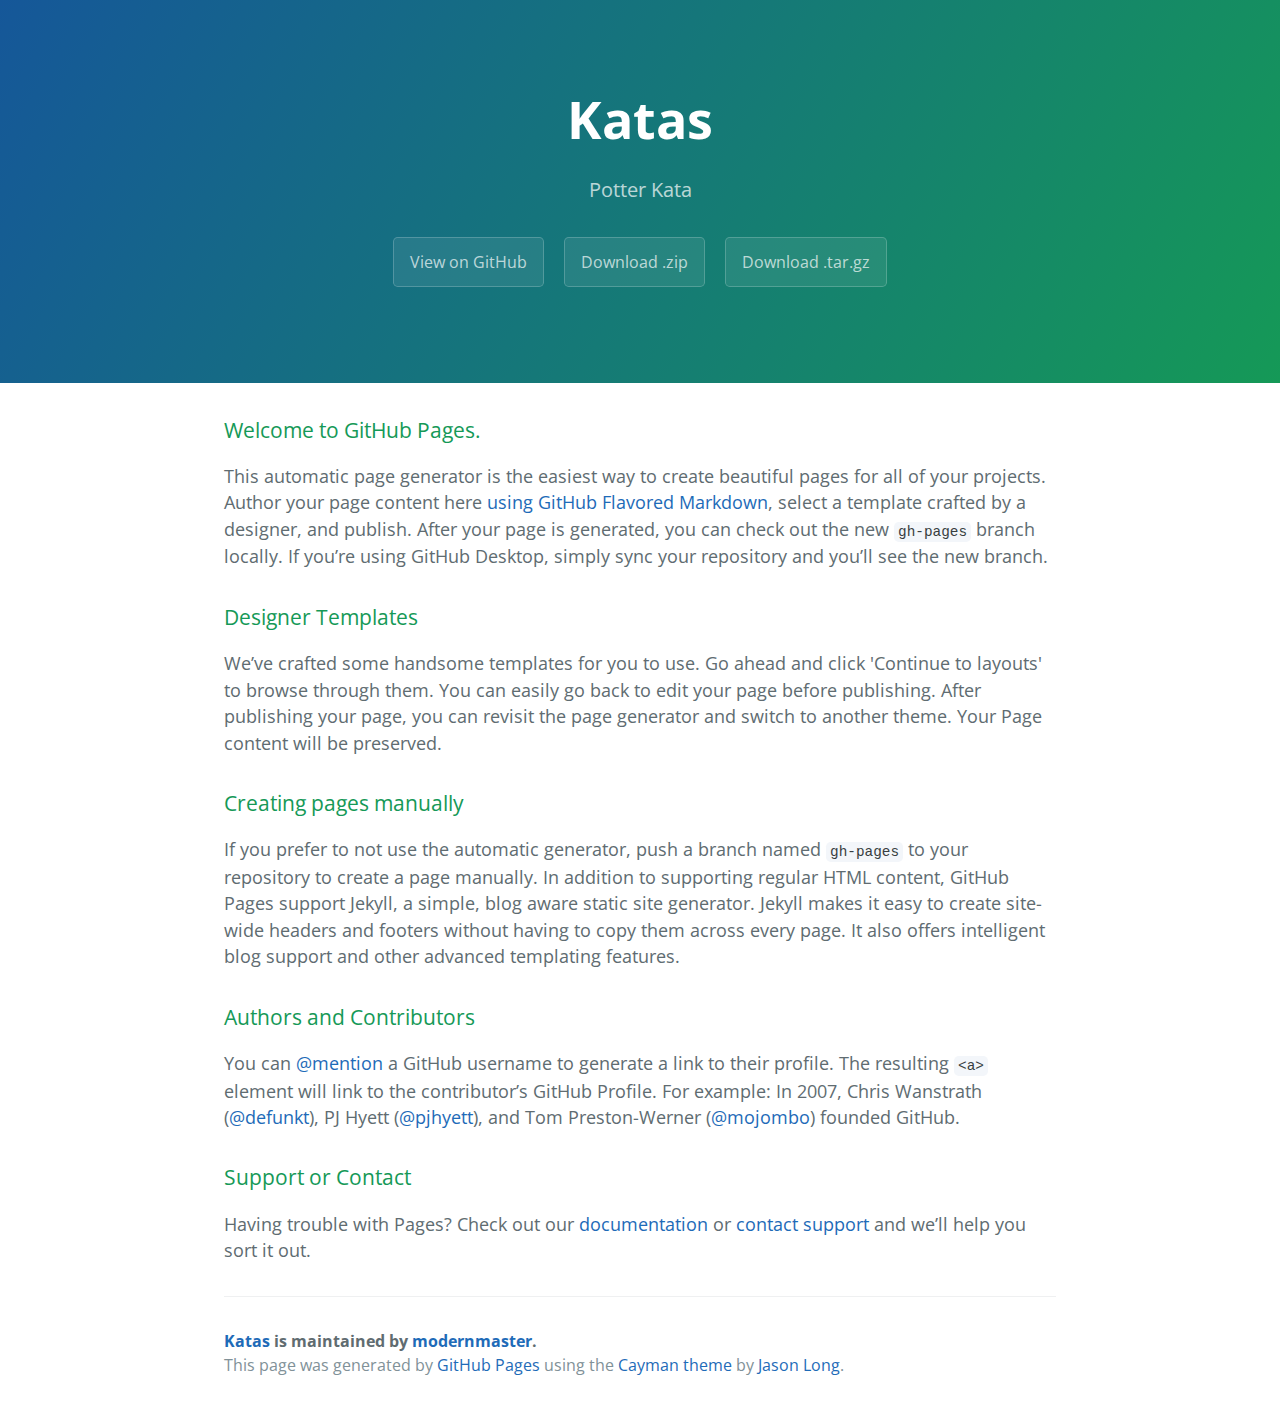
<file: index.html>
<!DOCTYPE html>
<html lang="en-us">
  <head>
    <meta charset="UTF-8">
    <title>Katas by modernmaster</title>
    <meta name="viewport" content="width=device-width, initial-scale=1">
    <link rel="stylesheet" type="text/css" href="stylesheets/normalize.css" media="screen">
    <link href='https://fonts.googleapis.com/css?family=Open+Sans:400,700' rel='stylesheet' type='text/css'>
    <link rel="stylesheet" type="text/css" href="stylesheets/stylesheet.css" media="screen">
    <link rel="stylesheet" type="text/css" href="stylesheets/github-light.css" media="screen">
  </head>
  <body>
    <section class="page-header">
      <h1 class="project-name">Katas</h1>
      <h2 class="project-tagline">Potter Kata</h2>
      <a href="https://github.com/modernmaster/katas" class="btn">View on GitHub</a>
      <a href="https://github.com/modernmaster/katas/zipball/master" class="btn">Download .zip</a>
      <a href="https://github.com/modernmaster/katas/tarball/master" class="btn">Download .tar.gz</a>
    </section>

    <section class="main-content">
      <h3>
<a id="welcome-to-github-pages" class="anchor" href="#welcome-to-github-pages" aria-hidden="true"><span aria-hidden="true" class="octicon octicon-link"></span></a>Welcome to GitHub Pages.</h3>

<p>This automatic page generator is the easiest way to create beautiful pages for all of your projects. Author your page content here <a href="https://guides.github.com/features/mastering-markdown/">using GitHub Flavored Markdown</a>, select a template crafted by a designer, and publish. After your page is generated, you can check out the new <code>gh-pages</code> branch locally. If you’re using GitHub Desktop, simply sync your repository and you’ll see the new branch.</p>

<h3>
<a id="designer-templates" class="anchor" href="#designer-templates" aria-hidden="true"><span aria-hidden="true" class="octicon octicon-link"></span></a>Designer Templates</h3>

<p>We’ve crafted some handsome templates for you to use. Go ahead and click 'Continue to layouts' to browse through them. You can easily go back to edit your page before publishing. After publishing your page, you can revisit the page generator and switch to another theme. Your Page content will be preserved.</p>

<h3>
<a id="creating-pages-manually" class="anchor" href="#creating-pages-manually" aria-hidden="true"><span aria-hidden="true" class="octicon octicon-link"></span></a>Creating pages manually</h3>

<p>If you prefer to not use the automatic generator, push a branch named <code>gh-pages</code> to your repository to create a page manually. In addition to supporting regular HTML content, GitHub Pages support Jekyll, a simple, blog aware static site generator. Jekyll makes it easy to create site-wide headers and footers without having to copy them across every page. It also offers intelligent blog support and other advanced templating features.</p>

<h3>
<a id="authors-and-contributors" class="anchor" href="#authors-and-contributors" aria-hidden="true"><span aria-hidden="true" class="octicon octicon-link"></span></a>Authors and Contributors</h3>

<p>You can <a href="https://help.github.com/articles/basic-writing-and-formatting-syntax/#mentioning-users-and-teams" class="user-mention">@mention</a> a GitHub username to generate a link to their profile. The resulting <code>&lt;a&gt;</code> element will link to the contributor’s GitHub Profile. For example: In 2007, Chris Wanstrath (<a href="https://github.com/defunkt" class="user-mention">@defunkt</a>), PJ Hyett (<a href="https://github.com/pjhyett" class="user-mention">@pjhyett</a>), and Tom Preston-Werner (<a href="https://github.com/mojombo" class="user-mention">@mojombo</a>) founded GitHub.</p>

<h3>
<a id="support-or-contact" class="anchor" href="#support-or-contact" aria-hidden="true"><span aria-hidden="true" class="octicon octicon-link"></span></a>Support or Contact</h3>

<p>Having trouble with Pages? Check out our <a href="https://help.github.com/pages">documentation</a> or <a href="https://github.com/contact">contact support</a> and we’ll help you sort it out.</p>

      <footer class="site-footer">
        <span class="site-footer-owner"><a href="https://github.com/modernmaster/katas">Katas</a> is maintained by <a href="https://github.com/modernmaster">modernmaster</a>.</span>

        <span class="site-footer-credits">This page was generated by <a href="https://pages.github.com">GitHub Pages</a> using the <a href="https://github.com/jasonlong/cayman-theme">Cayman theme</a> by <a href="https://twitter.com/jasonlong">Jason Long</a>.</span>
      </footer>

    </section>

  
  </body>
</html>
</file>
<file: stylesheets/stylesheet.css>
* {
  box-sizing: border-box; }

body {
  padding: 0;
  margin: 0;
  font-family: "Open Sans", "Helvetica Neue", Helvetica, Arial, sans-serif;
  font-size: 16px;
  line-height: 1.5;
  color: #606c71; }

a {
  color: #1e6bb8;
  text-decoration: none; }
  a:hover {
    text-decoration: underline; }

.btn {
  display: inline-block;
  margin-bottom: 1rem;
  color: rgba(255, 255, 255, 0.7);
  background-color: rgba(255, 255, 255, 0.08);
  border-color: rgba(255, 255, 255, 0.2);
  border-style: solid;
  border-width: 1px;
  border-radius: 0.3rem;
  transition: color 0.2s, background-color 0.2s, border-color 0.2s; }
  .btn + .btn {
    margin-left: 1rem; }

.btn:hover {
  color: rgba(255, 255, 255, 0.8);
  text-decoration: none;
  background-color: rgba(255, 255, 255, 0.2);
  border-color: rgba(255, 255, 255, 0.3); }

@media screen and (min-width: 64em) {
  .btn {
    padding: 0.75rem 1rem; } }

@media screen and (min-width: 42em) and (max-width: 64em) {
  .btn {
    padding: 0.6rem 0.9rem;
    font-size: 0.9rem; } }

@media screen and (max-width: 42em) {
  .btn {
    display: block;
    width: 100%;
    padding: 0.75rem;
    font-size: 0.9rem; }
    .btn + .btn {
      margin-top: 1rem;
      margin-left: 0; } }

.page-header {
  color: #fff;
  text-align: center;
  background-color: #159957;
  background-image: linear-gradient(120deg, #155799, #159957); }

@media screen and (min-width: 64em) {
  .page-header {
    padding: 5rem 6rem; } }

@media screen and (min-width: 42em) and (max-width: 64em) {
  .page-header {
    padding: 3rem 4rem; } }

@media screen and (max-width: 42em) {
  .page-header {
    padding: 2rem 1rem; } }

.project-name {
  margin-top: 0;
  margin-bottom: 0.1rem; }

@media screen and (min-width: 64em) {
  .project-name {
    font-size: 3.25rem; } }

@media screen and (min-width: 42em) and (max-width: 64em) {
  .project-name {
    font-size: 2.25rem; } }

@media screen and (max-width: 42em) {
  .project-name {
    font-size: 1.75rem; } }

.project-tagline {
  margin-bottom: 2rem;
  font-weight: normal;
  opacity: 0.7; }

@media screen and (min-width: 64em) {
  .project-tagline {
    font-size: 1.25rem; } }

@media screen and (min-width: 42em) and (max-width: 64em) {
  .project-tagline {
    font-size: 1.15rem; } }

@media screen and (max-width: 42em) {
  .project-tagline {
    font-size: 1rem; } }

.main-content :first-child {
  margin-top: 0; }
.main-content img {
  max-width: 100%; }
.main-content h1, .main-content h2, .main-content h3, .main-content h4, .main-content h5, .main-content h6 {
  margin-top: 2rem;
  margin-bottom: 1rem;
  font-weight: normal;
  color: #159957; }
.main-content p {
  margin-bottom: 1em; }
.main-content code {
  padding: 2px 4px;
  font-family: Consolas, "Liberation Mono", Menlo, Courier, monospace;
  font-size: 0.9rem;
  color: #383e41;
  background-color: #f3f6fa;
  border-radius: 0.3rem; }
.main-content pre {
  padding: 0.8rem;
  margin-top: 0;
  margin-bottom: 1rem;
  font: 1rem Consolas, "Liberation Mono", Menlo, Courier, monospace;
  color: #567482;
  word-wrap: normal;
  background-color: #f3f6fa;
  border: solid 1px #dce6f0;
  border-radius: 0.3rem; }
  .main-content pre > code {
    padding: 0;
    margin: 0;
    font-size: 0.9rem;
    color: #567482;
    word-break: normal;
    white-space: pre;
    background: transparent;
    border: 0; }
.main-content .highlight {
  margin-bottom: 1rem; }
  .main-content .highlight pre {
    margin-bottom: 0;
    word-break: normal; }
.main-content .highlight pre, .main-content pre {
  padding: 0.8rem;
  overflow: auto;
  font-size: 0.9rem;
  line-height: 1.45;
  border-radius: 0.3rem; }
.main-content pre code, .main-content pre tt {
  display: inline;
  max-width: initial;
  padding: 0;
  margin: 0;
  overflow: initial;
  line-height: inherit;
  word-wrap: normal;
  background-color: transparent;
  border: 0; }
  .main-content pre code:before, .main-content pre code:after, .main-content pre tt:before, .main-content pre tt:after {
    content: normal; }
.main-content ul, .main-content ol {
  margin-top: 0; }
.main-content blockquote {
  padding: 0 1rem;
  margin-left: 0;
  color: #819198;
  border-left: 0.3rem solid #dce6f0; }
  .main-content blockquote > :first-child {
    margin-top: 0; }
  .main-content blockquote > :last-child {
    margin-bottom: 0; }
.main-content table {
  display: block;
  width: 100%;
  overflow: auto;
  word-break: normal;
  word-break: keep-all; }
  .main-content table th {
    font-weight: bold; }
  .main-content table th, .main-content table td {
    padding: 0.5rem 1rem;
    border: 1px solid #e9ebec; }
.main-content dl {
  padding: 0; }
  .main-content dl dt {
    padding: 0;
    margin-top: 1rem;
    font-size: 1rem;
    font-weight: bold; }
  .main-content dl dd {
    padding: 0;
    margin-bottom: 1rem; }
.main-content hr {
  height: 2px;
  padding: 0;
  margin: 1rem 0;
  background-color: #eff0f1;
  border: 0; }

@media screen and (min-width: 64em) {
  .main-content {
    max-width: 64rem;
    padding: 2rem 6rem;
    margin: 0 auto;
    font-size: 1.1rem; } }

@media screen and (min-width: 42em) and (max-width: 64em) {
  .main-content {
    padding: 2rem 4rem;
    font-size: 1.1rem; } }

@media screen and (max-width: 42em) {
  .main-content {
    padding: 2rem 1rem;
    font-size: 1rem; } }

.site-footer {
  padding-top: 2rem;
  margin-top: 2rem;
  border-top: solid 1px #eff0f1; }

.site-footer-owner {
  display: block;
  font-weight: bold; }

.site-footer-credits {
  color: #819198; }

@media screen and (min-width: 64em) {
  .site-footer {
    font-size: 1rem; } }

@media screen and (min-width: 42em) and (max-width: 64em) {
  .site-footer {
    font-size: 1rem; } }

@media screen and (max-width: 42em) {
  .site-footer {
    font-size: 0.9rem; } }
</file>
<file: stylesheets/github-light.css>
/*
The MIT License (MIT)

Copyright (c) 2015 GitHub, Inc.

Permission is hereby granted, free of charge, to any person obtaining a copy
of this software and associated documentation files (the "Software"), to deal
in the Software without restriction, including without limitation the rights
to use, copy, modify, merge, publish, distribute, sublicense, and/or sell
copies of the Software, and to permit persons to whom the Software is
furnished to do so, subject to the following conditions:

The above copyright notice and this permission notice shall be included in all
copies or substantial portions of the Software.

THE SOFTWARE IS PROVIDED "AS IS", WITHOUT WARRANTY OF ANY KIND, EXPRESS OR
IMPLIED, INCLUDING BUT NOT LIMITED TO THE WARRANTIES OF MERCHANTABILITY,
FITNESS FOR A PARTICULAR PURPOSE AND NONINFRINGEMENT. IN NO EVENT SHALL THE
AUTHORS OR COPYRIGHT HOLDERS BE LIABLE FOR ANY CLAIM, DAMAGES OR OTHER
LIABILITY, WHETHER IN AN ACTION OF CONTRACT, TORT OR OTHERWISE, ARISING FROM,
OUT OF OR IN CONNECTION WITH THE SOFTWARE OR THE USE OR OTHER DEALINGS IN THE
SOFTWARE.

*/

.pl-c /* comment */ {
  color: #969896;
}

.pl-c1      /* constant, markup.raw, meta.diff.header, meta.module-reference, meta.property-name, support, support.constant, support.variable, variable.other.constant */,
.pl-s .pl-v /* string variable */ {
  color: #0086b3;
}

.pl-e  /* entity */,
.pl-en /* entity.name */ {
  color: #795da3;
}

.pl-s .pl-s1 /* string source */,
.pl-smi      /* storage.modifier.import, storage.modifier.package, storage.type.java, variable.other, variable.parameter.function */ {
  color: #333;
}

.pl-ent /* entity.name.tag */ {
  color: #63a35c;
}

.pl-k /* keyword, storage, storage.type */ {
  color: #a71d5d;
}

.pl-pds              /* punctuation.definition.string, string.regexp.character-class */,
.pl-s                /* string */,
.pl-s .pl-pse .pl-s1 /* string punctuation.section.embedded source */,
.pl-sr               /* string.regexp */,
.pl-sr .pl-cce       /* string.regexp constant.character.escape */,
.pl-sr .pl-sra       /* string.regexp string.regexp.arbitrary-repitition */,
.pl-sr .pl-sre       /* string.regexp source.ruby.embedded */ {
  color: #183691;
}

.pl-v /* variable */ {
  color: #ed6a43;
}

.pl-id /* invalid.deprecated */ {
  color: #b52a1d;
}

.pl-ii /* invalid.illegal */ {
  background-color: #b52a1d;
  color: #f8f8f8;
}

.pl-sr .pl-cce /* string.regexp constant.character.escape */ {
  color: #63a35c;
  font-weight: bold;
}

.pl-ml /* markup.list */ {
  color: #693a17;
}

.pl-mh        /* markup.heading */,
.pl-mh .pl-en /* markup.heading entity.name */,
.pl-ms        /* meta.separator */ {
  color: #1d3e81;
  font-weight: bold;
}

.pl-mq /* markup.quote */ {
  color: #008080;
}

.pl-mi /* markup.italic */ {
  color: #333;
  font-style: italic;
}

.pl-mb /* markup.bold */ {
  color: #333;
  font-weight: bold;
}

.pl-md /* markup.deleted, meta.diff.header.from-file */ {
  background-color: #ffecec;
  color: #bd2c00;
}

.pl-mi1 /* markup.inserted, meta.diff.header.to-file */ {
  background-color: #eaffea;
  color: #55a532;
}

.pl-mdr /* meta.diff.range */ {
  color: #795da3;
  font-weight: bold;
}

.pl-mo /* meta.output */ {
  color: #1d3e81;
}
</file>
